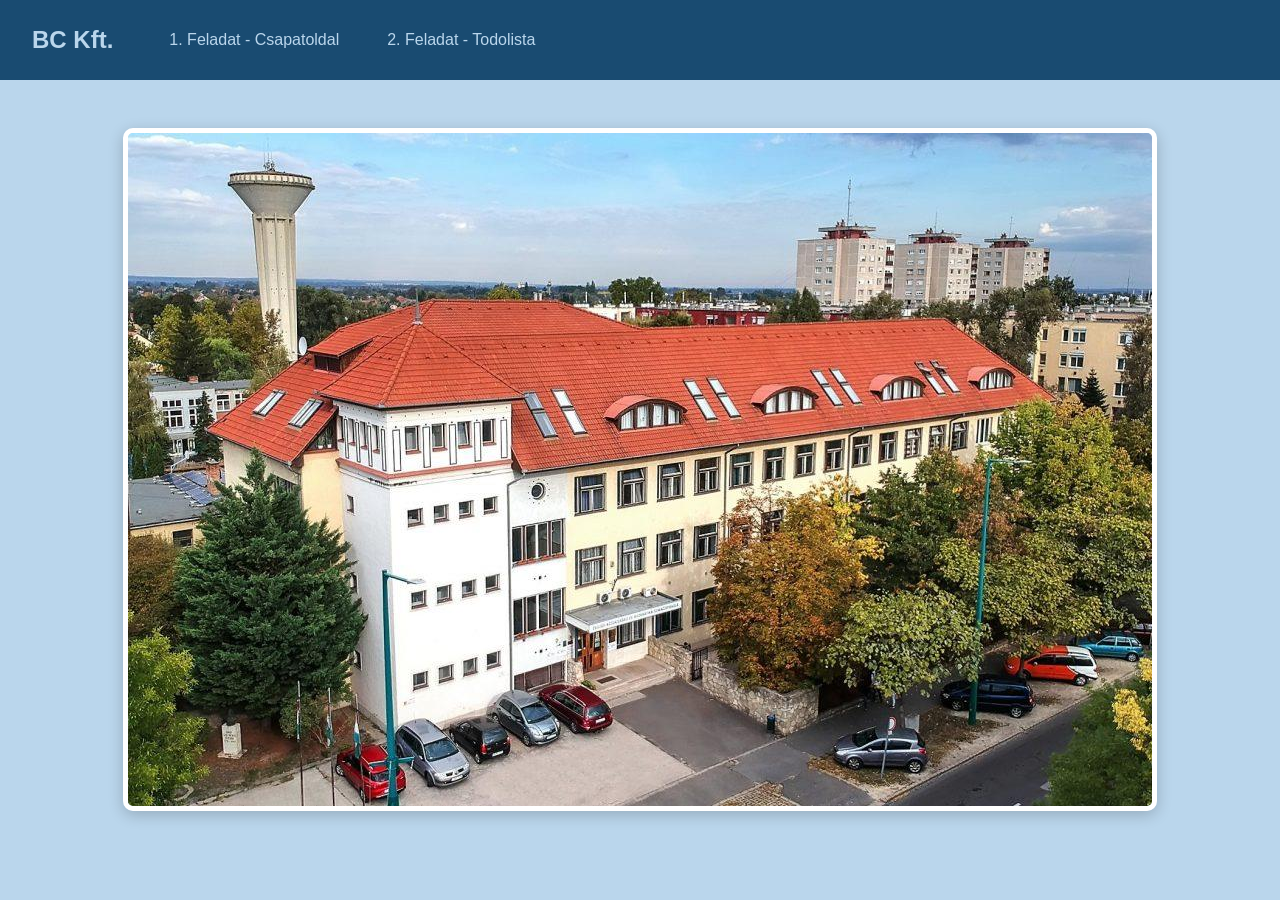
<file: index.html>
<!DOCTYPE html>
<html lang="hu">
<head>
    <meta charset="UTF-8">
    <link rel="stylesheet" href="style/css/main.css">
    <title>Bakonyi Bitfaragók - Menü</title>
</head>
<body>
    <header>
        <h1>BC Kft.</h1>
        <nav>
            <ul>
                <li><a href="feladat_1.html">1. Feladat - Csapatoldal</a></li>
                <li><a href="feladat_2.html">2. Feladat - Todolista </a></li>
            </ul>
        </nav>
    </header>
    <main>
        <img src="style/kepek/kozgaz.jpg">
    </main>
</body>
</html>
</file>
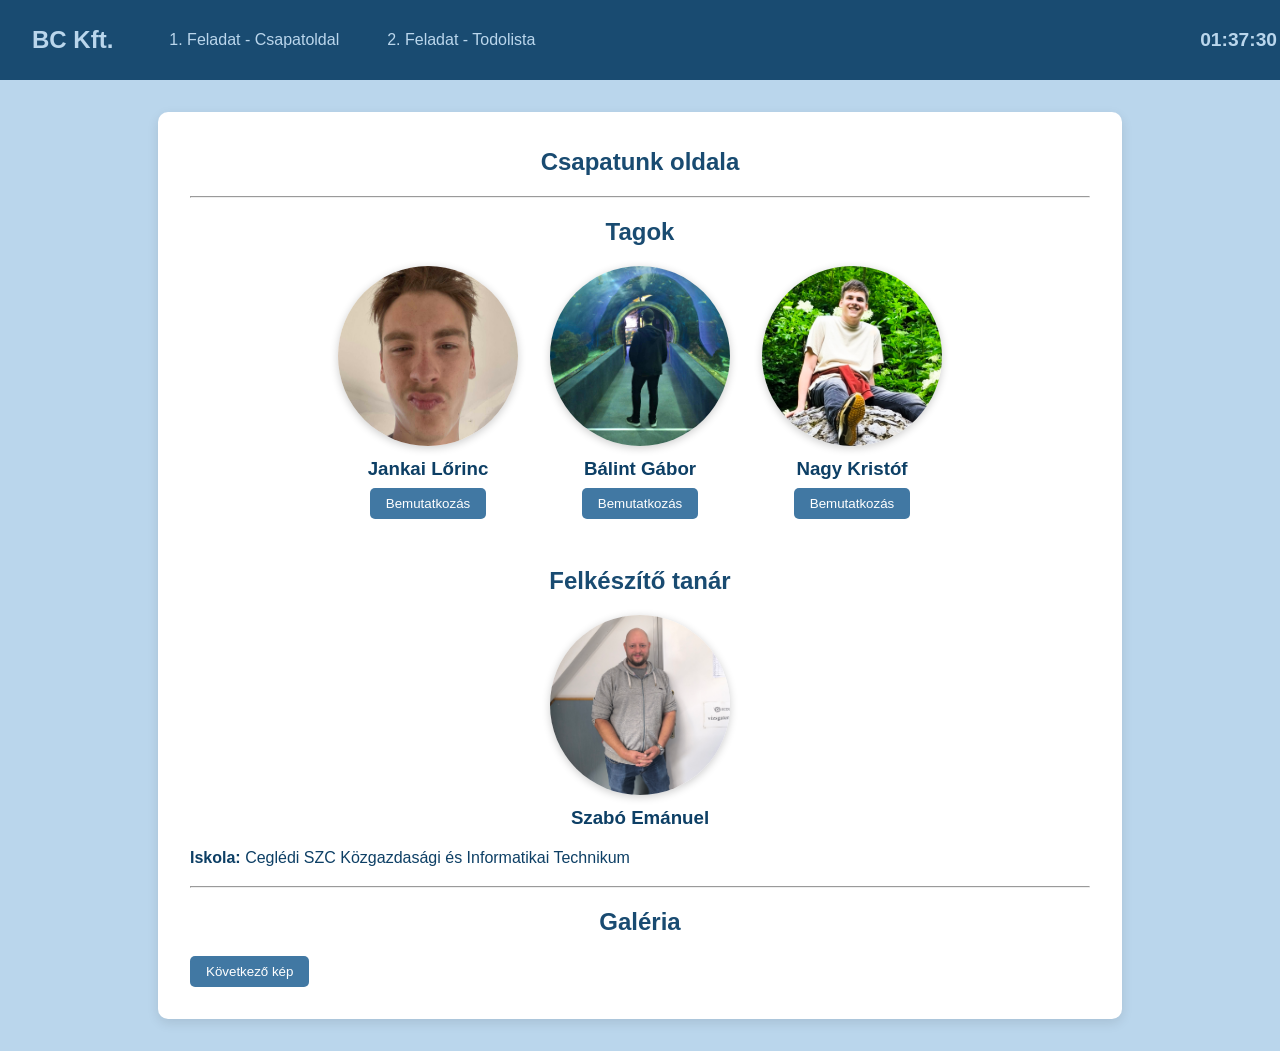
<file: feladat_1.html>
<!DOCTYPE html>
<html lang="hu">
<head>
    <meta charset="UTF-8">
    <meta name="viewport" content="width=device-width, initial-scale=1.0">
    <title>1. Feladat - Csapatoldal</title>
    <link rel="stylesheet" href="style/css/style.css">
    <link rel="stylesheet" href="style/css/feladat1.css">
</head>
<body>
<header class="main-header">
    <div class="logo">
        <h1><a href="index.html">BC Kft.</a></h1>
    </div>
    <nav class="main-nav">
        <ul>
            <li><a href="feladat_1.html">1. Feladat - Csapatoldal</a></li>
            <li><a href="feladat_2.html">2. Feladat - Todolista</a></li>
            <li class="ora-container"><span id="ora"></span></li>
        </ul>
    </nav>
</header>

<main>
    <section class="content-box">
        <h1>Csapatunk oldala</h1>
        <hr>
        <h2>Tagok</h2>
        <div class="csapat-container">
            <div class="csapattag">
                <img src="style/kepek/JLolo.jpg" alt="Jankai Lőrinc">
                <h3>Jankai Lőrinc</h3>
                <button onclick="toggleBemutatkozas('tagID1')">Bemutatkozás</button>
                <div id="tagID1" class="bemutatkozas">
                    <p>A csapat programozója. A JavaScript és a logika a szakterületem.</p>
                </div>
            </div>
            <div class="csapattag">
                <img src="style/kepek/gabor.jpg" alt="Bálint Gábor">
                <h3>Bálint Gábor</h3>
                <button onclick="toggleBemutatkozas('tagID2')">Bemutatkozás</button>
                <div id="tagID2" class="bemutatkozas">
                    <p>A csapat kreatív ötletgazdája és tesztelője. Az én feladatom, hogy minden hibátlanul működjön.</p>
                </div>
            </div>
            <div class="csapattag">
                <img src="style/kepek/Kristóf.jpg" alt="Nagy Kristóf">
                <h3>Nagy Kristóf</h3>
                <button onclick="toggleBemutatkozas('tagID3')">Bemutatkozás</button>
                <div id="tagID3" class="bemutatkozas">
                    <p>A csapat designere. A látványért és a reszponzív kinézetért felelek.</p>
                </div>
            </div>
        </div>

        <h2>Felkészítő tanár</h2>
        <div class="tanar">
            <img src="style/kepek/tanár.jpg" alt="Felkészítő tanár">
            <h3>Szabó Emánuel</h3>
        </div>

        <p><strong>Iskola:</strong> Ceglédi SZC Közgazdasági és Informatikai Technikum</p>
        <hr>

        <h2>Galéria</h2>
        <button id="kep-gomb">Következő kép</button>
        <div id="galeria">
            <img src="style/kepek/random_picture.webp" class="extra-kep" alt="Tájkép">
            <img src="style/kepek/random_picture1.webp" class="extra-kep" alt="Tájkép">
            <img src="style/kepek/random_picture2.jpg" class="extra-kep" alt="Tájkép">
        </div>
    </section>
</main>

<script src="js/script.js"></script>
</body>
</html>
</file>
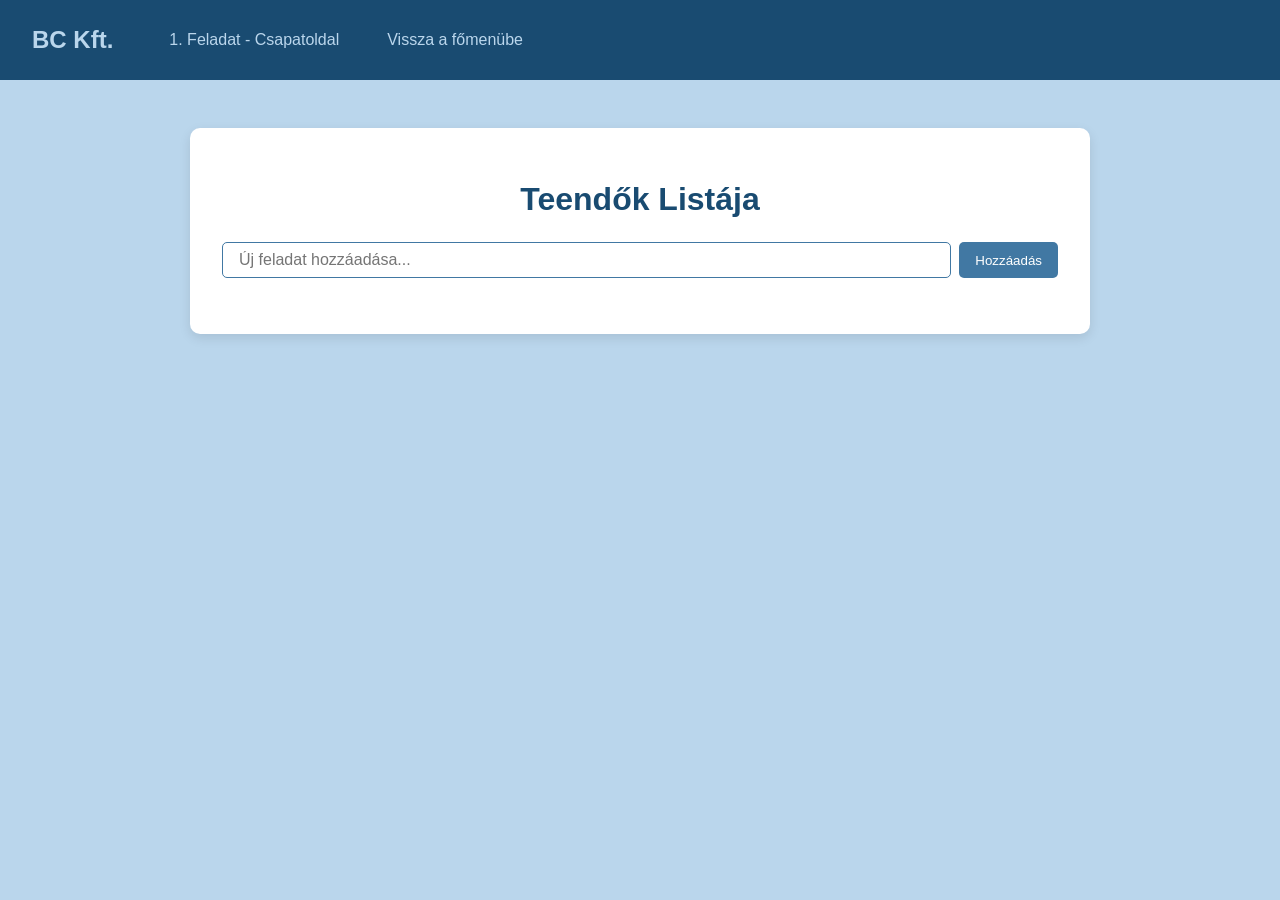
<file: feladat_2.html>
<!DOCTYPE html>
<html lang="hu">
<head>
    <meta charset="UTF-8">
    <meta name="viewport" content="width=device-width, initial-scale=1.0">
    <title>TODO Lista</title>
    <link rel="stylesheet" href="style/css/feladat2.css">
    <link rel="stylesheet" href="style/css/style.css">
</head>
<body>
    <header>
        <h1><a href="index.html">BC Kft.</a></h1>
        <nav>
            <ul>
                <li><a href="feladat_1.html">1. Feladat - Csapatoldal</a></li>
                <li><a href="index.html">Vissza a főmenübe </a></li>
            </ul>
        </nav>
    </header>
    <main>
        
        <div class="todo-container">
            <h1>Teendők Listája</h1>
            <div class="input-section">
                <input type="text" id="task-input" placeholder="Új feladat hozzáadása...">
                <button id="add-task-button">Hozzáadás</button>
            </div>
            <ul id="task-list"></ul>
        </div>
    </main>

    <script src="js/toodo.js"></script>
</body>
</html>
</file>
<file: style/css/main.css>
@import url("valtozok.css");

body {
  margin: 0;
  padding-top: 80px;
  font-family: Arial, sans-serif;
  background-color: var(--light-blue);
}


header {
  position: fixed;
  top: 0; left: 0; width: 100%;
  background-color: var(--dark-blue);
  color: var(--light-blue); z-index: 1000;
  display: flex; align-items: center; gap: 2rem;
  padding: 0 2rem; height: 80px;
}

header h1 {
  margin: 0;
  font-size: 1.5rem;
  color: var(--light-blue);
}


nav ul {
  list-style: none;
  display: flex;
  margin: 0; padding: 0;
}

nav ul li a {
  display: block;
  padding: 1rem 1.5rem;
  text-decoration: none;
  color: var(--light-blue);
}

nav ul li a:hover {
  border-radius: 10px;
  background-color: var(--mid-blue);
}

main {

  display: flex;
  justify-content: center;


  padding: 3rem 0;
}

main img {
  max-width: 90%;
  height: auto;

  border: 5px solid white;
  border-radius: 10px;
  box-shadow: 0 4px 15px rgba(0, 0, 0, 0.2);
}
</file>
<file: style/css/style.css>
.bemutatkozas, .extra-kep {
    display: none;
}

img {
    max-width: 200px;
    height: auto;
}

h1 a {
    text-decoration: none;
    color:  var(--light-blue);
}
</file>
<file: style/css/feladat1.css>
@import url("valtozok.css");

body {
  margin: 0;
  padding-top: 80px;
  font-family: Arial, sans-serif;
  background-color: var(--light-blue);
  color: var(--deep-blue);
}


header {
  position: fixed;
  top: 0;
  left: 0;
  width: 100%;
  background-color: var(--dark-blue);
  color: var(--light-blue);
  z-index: 1000;
  display: flex;
  align-items: center;
  padding: 0 2rem;
  height: 80px;
}

header h1 {
  margin: 0;
  font-size: 1.5rem;
}

header h1 a {
    color: var(--light-blue);
    text-decoration: none;
}


.main-nav {
    flex-grow: 1;
    margin-left: 2rem;
}

.main-nav ul {
  list-style: none;
  display: flex;
  align-items: center;
  margin: 0;
  padding: 0;
}

.main-nav ul li a {
  display: block;
  padding: 1rem 1.5rem;
  text-decoration: none;
  border-radius: 10px;
  color: var(--light-blue);
  transition: background-color 0.2s ease;
}

.main-nav ul li a:hover {
  background-color: var(--mid-blue);
  color: white;
}


.ora-container {
    margin-left: auto;
    font-size: 1.2rem;
    font-weight: bold;
    padding: 3%;
}


main {
  max-width: 900px;
  margin: 2rem auto;
  padding: 1rem 2rem;
  background-color: white;
  border-radius: 10px;
  box-shadow: 0 4px 12px rgba(0,0,0,0.1);
}

main h1,
main h2,
main h3 {
  text-align: center;
  color: var(--dark-blue);
}

main p {
  line-height: 1.6;
}

.csapat-container {
  display: flex;
  justify-content: center;
  flex-wrap: wrap;
  gap: 2rem;
  margin-bottom: 3rem;
}

.csapattag, .tanar {
  text-align: center;
}

.csapattag img, .tanar img {
  width: 180px;
  height: 180px;
  object-fit: cover;
  border-radius: 50%;
  box-shadow: 0 2px 8px rgba(0,0,0,0.2);
}

.csapattag h3, .tanar h3 {
  margin: 0.5rem 0;
  color: var(--deep-blue);
}

button {
  background-color: var(--mid-blue);
  color: white;
  border: none;
  padding: 0.5rem 1rem;
  border-radius: 5px;
  cursor: pointer;
  transition: background-color 0.2s ease;
}

button:hover {
  background-color: var(--dark-blue);
}

.bemutatkozas {
  margin-top: 0.5rem;
  padding: 0.5rem;
  background-color: var(--mid-light-blue);
  border-radius: 6px;
  display: none;
}

#galeria {
  text-align: center;
  margin-top: 1rem;
}

#galeria img {
  display: none;
  max-width: 100%;
  border-radius: 8px;
  box-shadow: 0 2px 6px rgba(0,0,0,0.2);
  margin: 1rem auto 0;
}
</file>
<file: style/css/feladat2.css>
@import url("valtozok.css");

body {
  margin: 0;
  padding-top: 80px; 
  font-family: Arial, sans-serif;
  background-color: var(--light-blue);
  color: var(--deep-blue);
}


header {
  position: fixed;
  top: 0;
  left: 0;
  width: 100%;
  background-color: var(--dark-blue);
  color: var(--light-blue);
  z-index: 1000;

  display: flex;
  align-items: center;
  gap: 2rem;
  padding: 0 2rem;
  height: 80px;
}

header h1 {
  margin: 0;
  font-size: 1.5rem;
  color: var(--light-blue);
}


nav ul {
  list-style: none;
  display: flex;
  margin: 0;
  padding: 0;
}

nav ul li a {
  display: block;
  border-radius: 10px;
  padding: 1rem 1.5rem;
  text-decoration: none;
  color: var(--light-blue);
  transition: background-color 0.2s ease;
}

nav ul li a:hover {
  background-color: var(--mid-blue);
  color: white;
}


main {
  max-width: 900px;
  margin: 2rem auto;
  padding: 1rem 2rem;
  background-color: var(--light-blue);


}

.todo-container {
    background-color: white;
    border-radius: 10px;
    padding: 2rem;
    box-shadow: 0 4px 12px rgba(0,0,0,0.1);
}

.todo-container h1 {
    text-align: center;
    color: var(--dark-blue);
    margin-bottom: 1.5rem;
}

.input-section {
    display: flex;
    gap: 0.5rem;
    margin-bottom: 1.5rem;
}

#task-input {
    flex: 1;
    padding: 0.5rem 1rem;
    border: 1px solid var(--mid-blue);
    border-radius: 5px;
    font-size: 1rem;
}

#add-task-button {
    background-color: var(--mid-blue);
    color: white;
    border: none;
    padding: 0.5rem 1rem;
    border-radius: 5px;
    cursor: pointer;
    transition: background-color 0.2s ease;
}

#add-task-button:hover {
    background-color: var(--dark-blue);
}

#task-list {
    list-style: none;
    padding: 0;
    margin: 0;
}

#task-list li {
    background-color: var(--mid-light-blue);
    padding: 0.75rem 1rem;
    margin-bottom: 0.5rem;
    border-radius: 6px;
    display: flex;
    justify-content: space-between;
    align-items: center;
    box-shadow: 0 2px 6px rgba(0,0,0,0.1);
}

#task-list li button {
    background-color: var(--dark-blue);
    border: none;
    color: white;
    padding: 0.25rem 0.5rem;
    border-radius: 5px;
    cursor: pointer;
    transition: background-color 0.2s ease;
}

#task-list li button:hover {
    background-color: var(--mid-blue);
}

.task-item.dragging {
    opacity: 0.5;
    background-color: #ecf0f1;
}


.task-item {
    cursor: pointer;
    list-style-type: none;
    padding: 10px;
    border-bottom: 1px solid #eee;
}

.completed .task-text {
    text-decoration: line-through;
    color: #999;
}

.delete-button {
    float: right;
    color: red;
    border: none;
    background: none;
    cursor: pointer;
}
</file>
